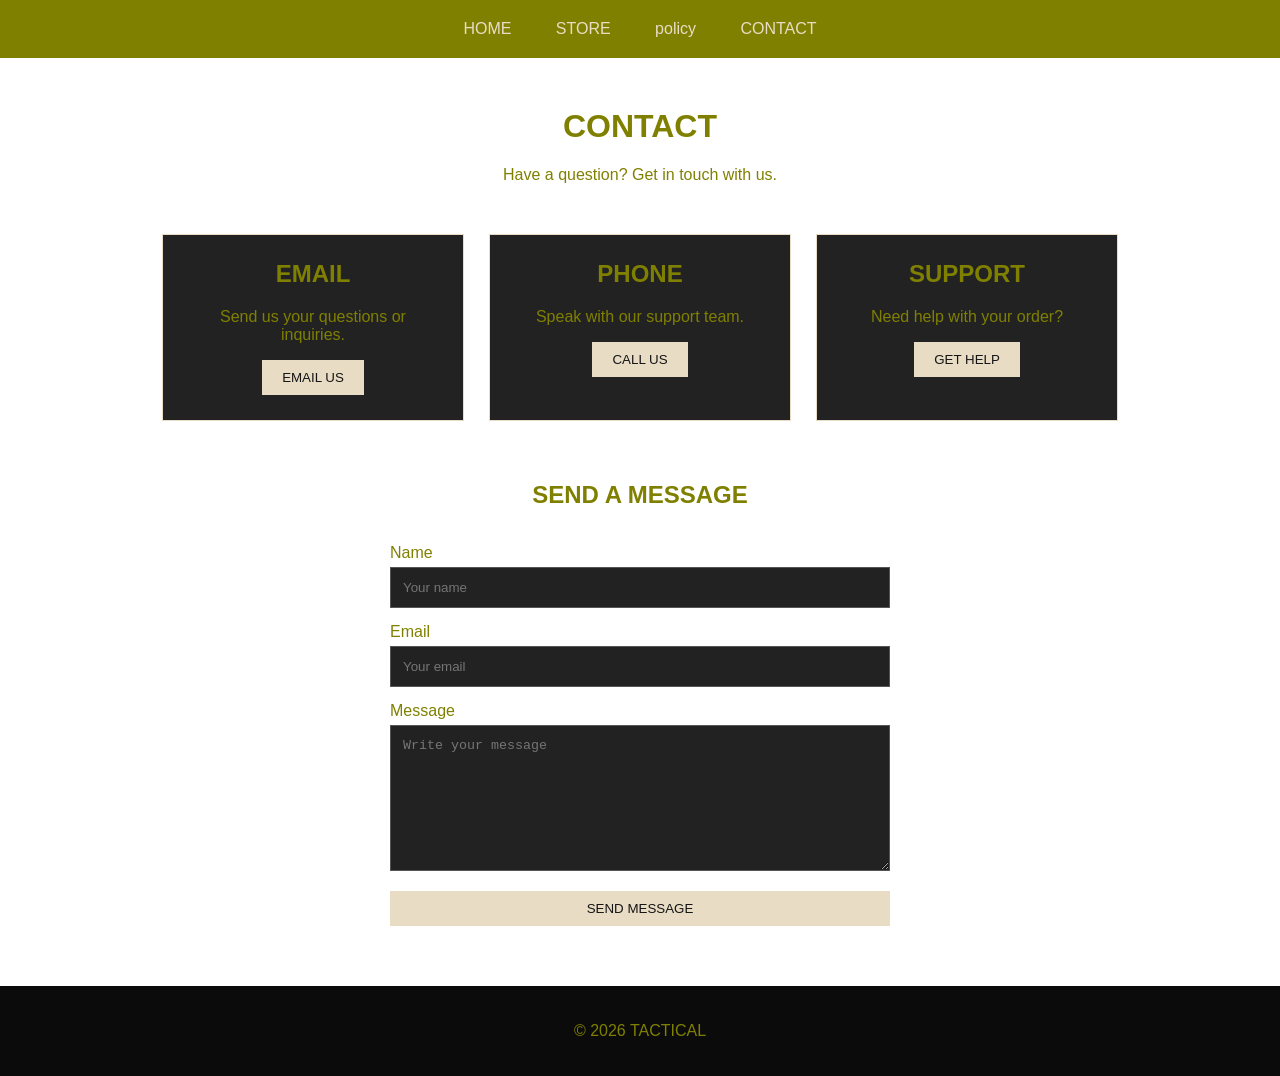
<file: contact.html>
<!DOCTYPE html>
<html>

<head>

    <title>Contact us</title>

    <link rel="stylesheet" href="contact.css">

</head>


<body>

    <!-- Navigation -->

    <nav>

        <a href="index.html">HOME</a>
        <a href="store.html">STORE</a>
        <a href="policy.html">policy</a>
        <a href="contact.html">CONTACT</a>


    </nav>


    <!-- Main Heading -->

    <h1>CONTACT </h1>

    <p class="intro">
        Have a question? Get in touch with us.
    </p>


    <!-- Contact Options -->

    <div class="contact-box">


        <div class="box">

            <h2>EMAIL</h2>

            <p>
                Send us your questions or inquiries.
            </p>

            <button>EMAIL US</button>

        </div>


        <div class="box">

            <h2>PHONE</h2>

            <p>
                Speak with our support team.
            </p>

            <button>CALL US</button>

        </div>


        <div class="box">

            <h2>SUPPORT</h2>

            <p>
                Need help with your order?
            </p>

            <button>GET HELP</button>

        </div>


    </div>


    <!-- Message Form -->

    <div class="message">

        <h2>SEND A MESSAGE</h2>


        <form>

            <label>Name</label>

            <input type="text" placeholder="Your name">


            <label>Email</label>

            <input type="email" placeholder="Your email">


            <label>Message</label>

            <textarea placeholder="Write your message"></textarea>


            <button type="submit">
                SEND MESSAGE
            </button>

        </form>

    </div>


    <!-- Footer -->

    <footer>

        <p>© 2026 TACTICAL</p>

    </footer>


</body>

</html>
</file>
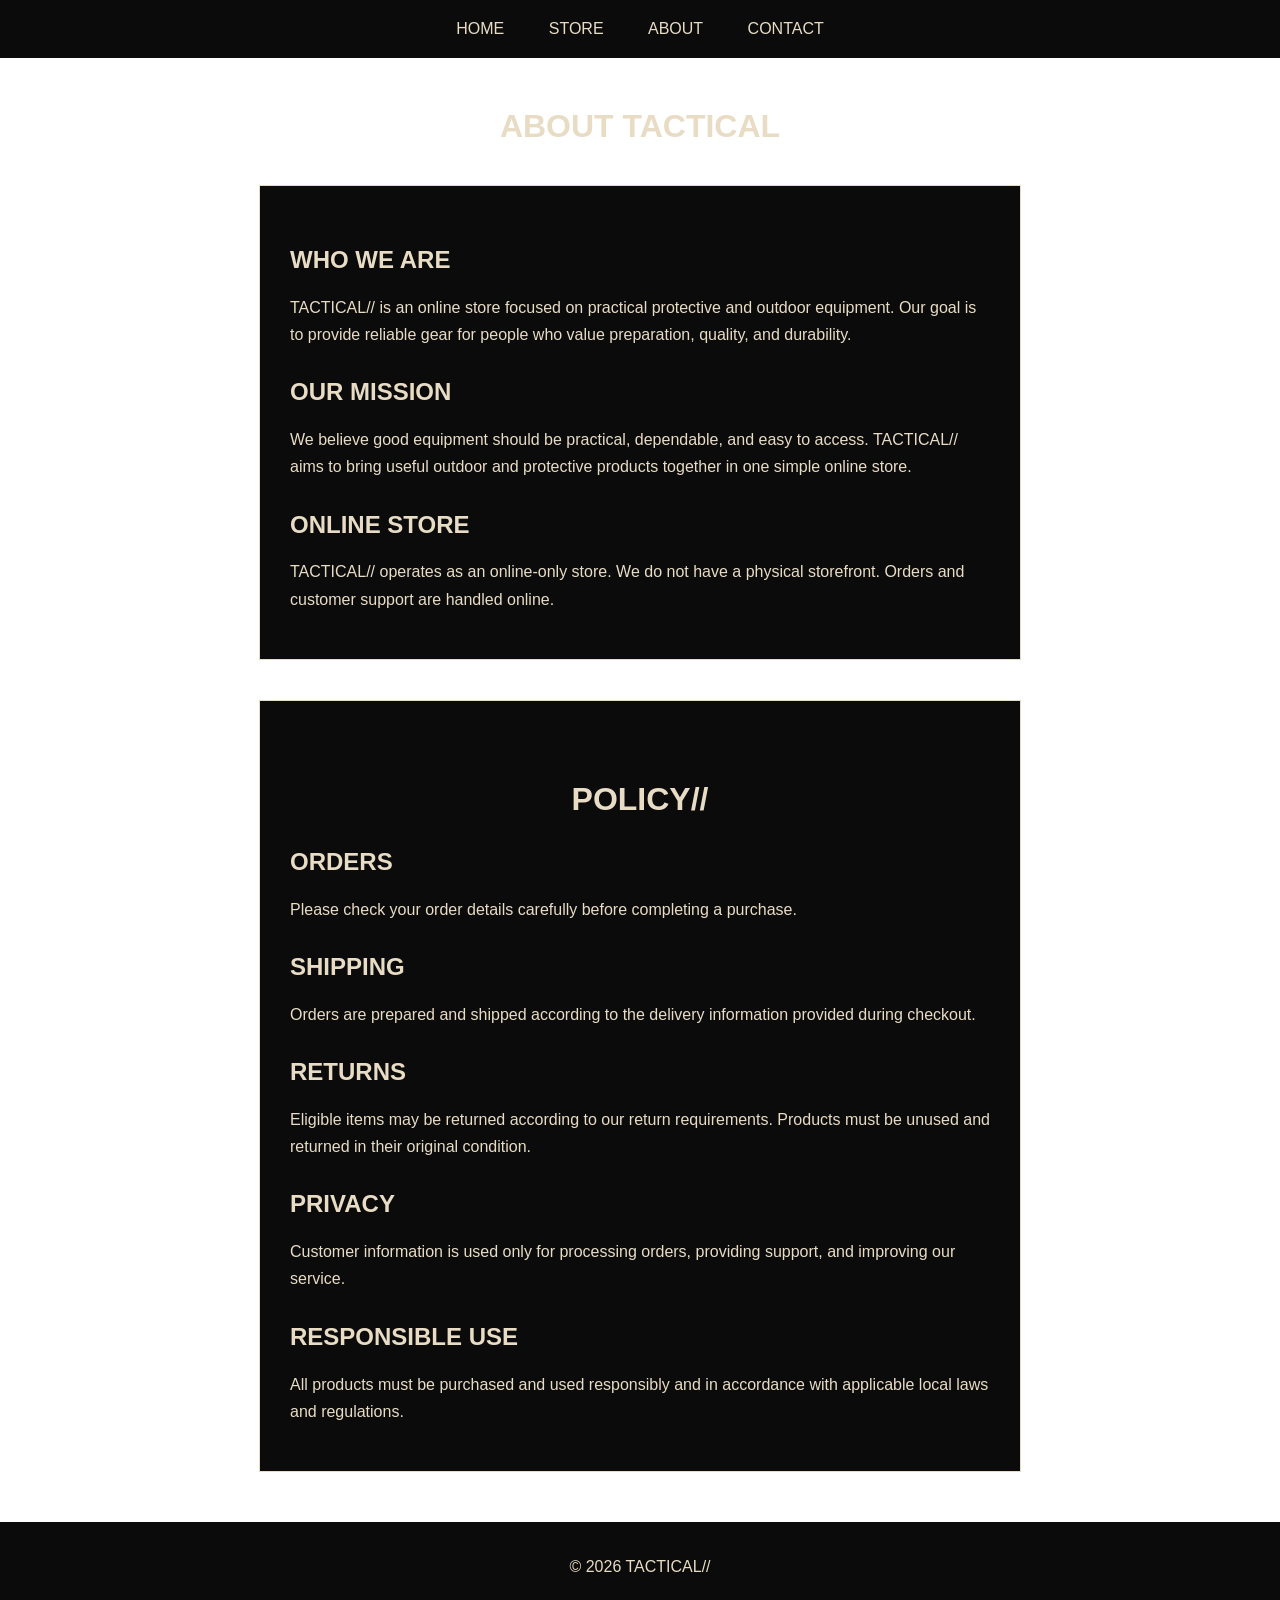
<file: policy.html>
<!DOCTYPE html>
<html>

<head>

    <title>policy</title>

    <link rel="stylesheet" href="policy.css">

</head>


<body>

    <!-- Navigation -->

    <nav>

        <a href="index.html">HOME</a>
        <a href="store.html">STORE</a>
        <a href="about.html">ABOUT</a>
        <a href="contact.html">CONTACT</a>

    </nav>


    <!-- About Us -->

    <h1>ABOUT TACTICAL</h1>


    <div class="about">

        <h2>WHO WE ARE</h2>

        <p>
            TACTICAL// is an online store focused on practical
            protective and outdoor equipment. Our goal is to
            provide reliable gear for people who value preparation,
            quality, and durability.
        </p>


        <h2>OUR MISSION</h2>

        <p>
            We believe good equipment should be practical,
            dependable, and easy to access. TACTICAL// aims to
            bring useful outdoor and protective products together
            in one simple online store.
        </p>


        <h2>ONLINE STORE</h2>

        <p>
            TACTICAL// operates as an online-only store.
            We do not have a physical storefront. Orders and
            customer support are handled online.
        </p>

    </div>


    <!-- Policy -->

    <div class="policy">

        <h1>POLICY//</h1>


        <h2>ORDERS</h2>

        <p>
            Please check your order details carefully before
            completing a purchase.
        </p>


        <h2>SHIPPING</h2>

        <p>
            Orders are prepared and shipped according to the
            delivery information provided during checkout.
        </p>


        <h2>RETURNS</h2>

        <p>
            Eligible items may be returned according to our
            return requirements. Products must be unused and
            returned in their original condition.
        </p>


        <h2>PRIVACY</h2>

        <p>
            Customer information is used only for processing
            orders, providing support, and improving our service.
        </p>


        <h2>RESPONSIBLE USE</h2>

        <p>
            All products must be purchased and used responsibly
            and in accordance with applicable local laws and
            regulations.
        </p>

    </div>


    <!-- Footer -->

    <footer>

        <p>© 2026 TACTICAL//</p>

    </footer>


</body>

</html>
```
</file>
<file: contact.css>
/* Whole Page */


body {

    background-image: url(https://giffiles.alphacoders.com/220/220213.gif);
    background-size: cover;
    background-position: center;
    background-repeat: no-repeat;
    min-height: 100vh;
    margin: 0;

    color:olive;

    font-family: Arial, sans-serif;

    margin: 0;

}


/* Navigation */

nav {

    background-color: olive;

    padding: 20px;

    text-align: center;

}


nav a {

    color: #e8dcc5;

    text-decoration: none;

    margin: 20px;

}


/* Main Heading */

h1 {

    text-align: center;

    margin-top: 50px;

}


.intro {

    text-align: center;

}


/* Contact Boxes */

.contact-box {

    display: flex;

    justify-content: center;

    gap: 25px;

    margin: 50px auto;

}


.box {

    background-color: #222222;

    width: 250px;

    padding: 25px;

    text-align: center;

    border: 1px solid #e8dcc5;

}


.box h2 {

    margin-top: 0;

}


/* Buttons */

button {

    background-color: #e8dcc5;

    color: #151515;

    border: none;

    padding: 10px 20px;

    cursor: pointer;

}


button:hover {

    background-color: #c8b99c;

}


/* Message Section */

.message {

    width: 500px;

    max-width: 80%;

    margin: 60px auto;

}


.message h2 {

    text-align: center;

}


form {

    display: flex;

    flex-direction: column;

}


label {

    margin-top: 15px;

    margin-bottom: 5px;

}


input,
textarea {

    padding: 12px;

    background-color: #222222;

    color: white;

    border: 1px solid #555555;

}


textarea {

    height: 120px;

}


form button {

    margin-top: 20px;

}


/* Footer */

footer {

    text-align: center;

    background-color: #0b0b0b;

    padding: 20px;

    margin-top: 50px;

}
</file>
<file: policy.css>
/* Whole Page */

body {
    background-image: url(https://giffiles.alphacoders.com/220/220213.gif);
    background-size: cover;
    background-position: center;
    background-repeat: no-repeat;
    min-height: 100vh;
    margin: 0;
    

    color: #e8dcc5;

    font-family: Arial, sans-serif;

    margin: 0;

}


/* Navigation */

nav {

    background-color: #0b0b0b;

    padding: 20px;

    text-align: center;

}


nav a {

    color: #e8dcc5;

    text-decoration: none;

    margin: 20px;

}


/* Main Headings */

h1 {

    text-align: center;

    margin-top: 50px;

}


h2 {

    margin-top: 30px;

}


/* About and Policy */

.about,
.policy {

    width: 700px;

    max-width: 85%;

    margin: 40px auto;

    padding: 30px;

    background-color: #0b0b0b;

    border: 1px solid #e8dcc5;

}


.about p,
.policy p {

    line-height: 1.7;

}


/* Footer */

footer {

    background-color: #0b0b0b;

    text-align: center;

    padding: 20px;

    margin-top: 50px;

}
</file>
